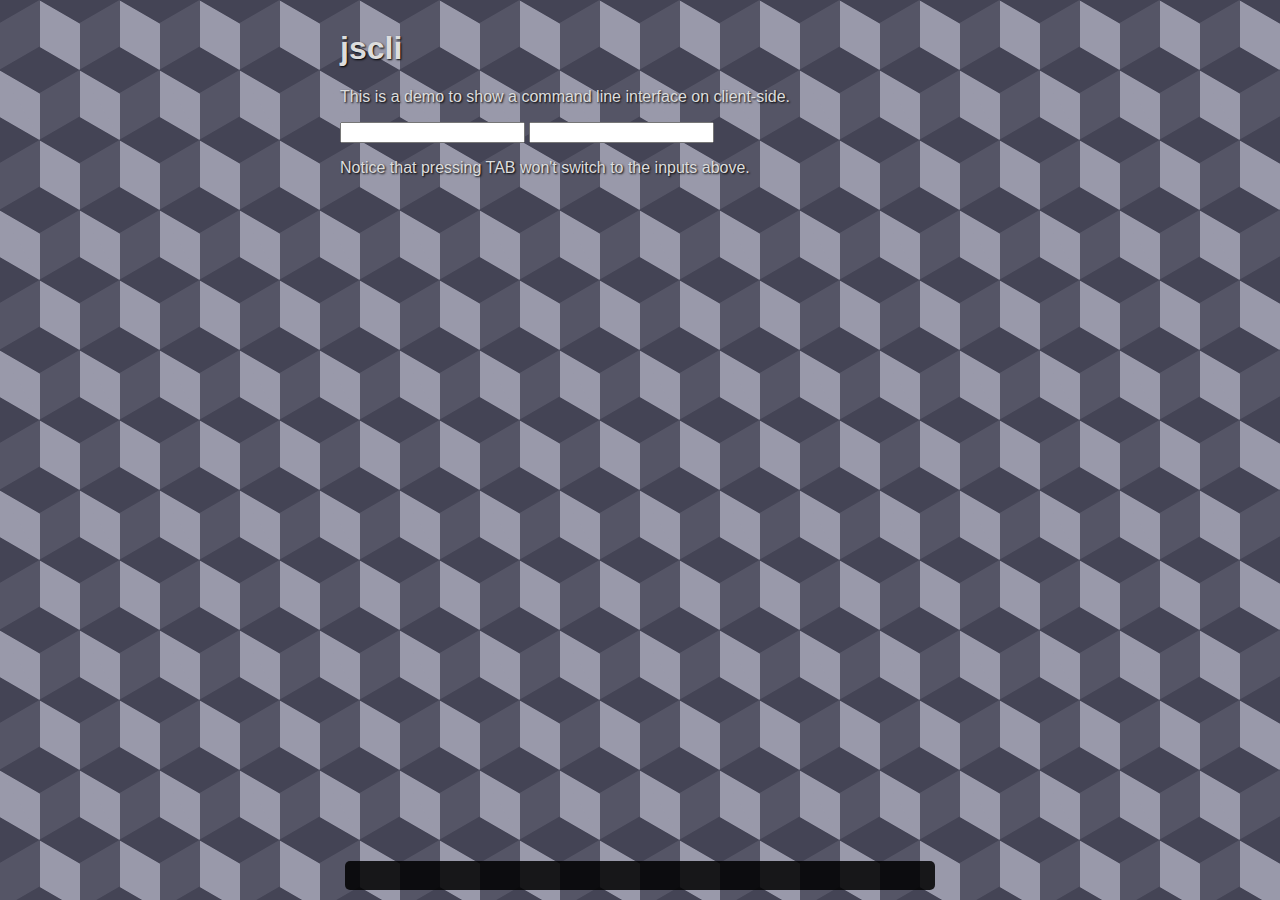
<file: index.html>
<!DOCTYPE html>
<meta charset="utf-8">
<title>jscli - a simple interactive console framework</title>

<!-- include jscli -->
<link rel="stylesheet" href="css/jscli.css"/>
<script src="js/jscli.js"></script>

<!-- some example stuff -->
<script>
window.addEventListener('load', function () {
    // save the old console.log
    var console_log = console.log

    // create a custom console.log that prints on our console
    var jscli_log = function(msg) { jscli.print('<span>' + msg + '</span>') }

    // an example setup function
    jscli.eval = function (input) {
        // activate our custom print
        console.log = jscli_log
        // echo back the entered input (this is not automatic because it may not be desired)
        jscli.print('<span>' + input + '</span>')
        try {
            // we could do anything with our input, as an example we use eval to build a javascript console
            jscli.print('<span class="success">' + String(window.eval(input)) + '</span>')
        } catch (err) {
            // if something went wrong we print it with an error class
            jscli.print('<span class="error">' + err.message + '</span>')
        }
        // restore the original console.log
        console.log = console_log
    }
}, false)
</script>
<style>
    body {
        /*
         * some cool background pattern by Lea Verou
         * http://lea.verou.me/css3patterns/
         *
         */
        background-color:#556;
        background-image: linear-gradient(30deg, #445 12%, transparent 12.5%, transparent 87%, #445 87.5%, #445),
        linear-gradient(150deg, #445 12%, transparent 12.5%, transparent 87%, #445 87.5%, #445),
        linear-gradient(30deg, #445 12%, transparent 12.5%, transparent 87%, #445 87.5%, #445),
        linear-gradient(150deg, #445 12%, transparent 12.5%, transparent 87%, #445 87.5%, #445),
        linear-gradient(60deg, #99a 25%, transparent 25.5%, transparent 75%, #99a 75%, #99a), 
        linear-gradient(60deg, #99a 25%, transparent 25.5%, transparent 75%, #99a 75%, #99a);
        background-size:80px 140px;
        background-position: 0 0, 0 0, 40px 70px, 40px 70px, 0 0, 40px 70px;
    }
    /* super stylish success and error colors */
    .error {color: #F66}
    .success {color: #6F6}
    /* this style is not for the console but for the text */
    .container {
        margin: 30px auto 30px;
        width: 600px;
        color: #ddd;
        font-family: sans-serif;
        text-shadow: 1px 1px 2px #000;
    }
</style>

<!-- TODO: write more info here -->
<div class="container">
<h1>jscli</h1>
<p>This is a demo to show a command line interface on client-side.</p>
<input> <input>
<p>Notice that pressing TAB won't switch to the inputs above.</p>
</div>

<!-- the console itself -->
<div class="jscli-container"><div id="wrap" class="jscli-wrap">
<output id="output" class="jscli"></output>
<input id="input" class="jscli" autofocus>
</div></div>
</file>
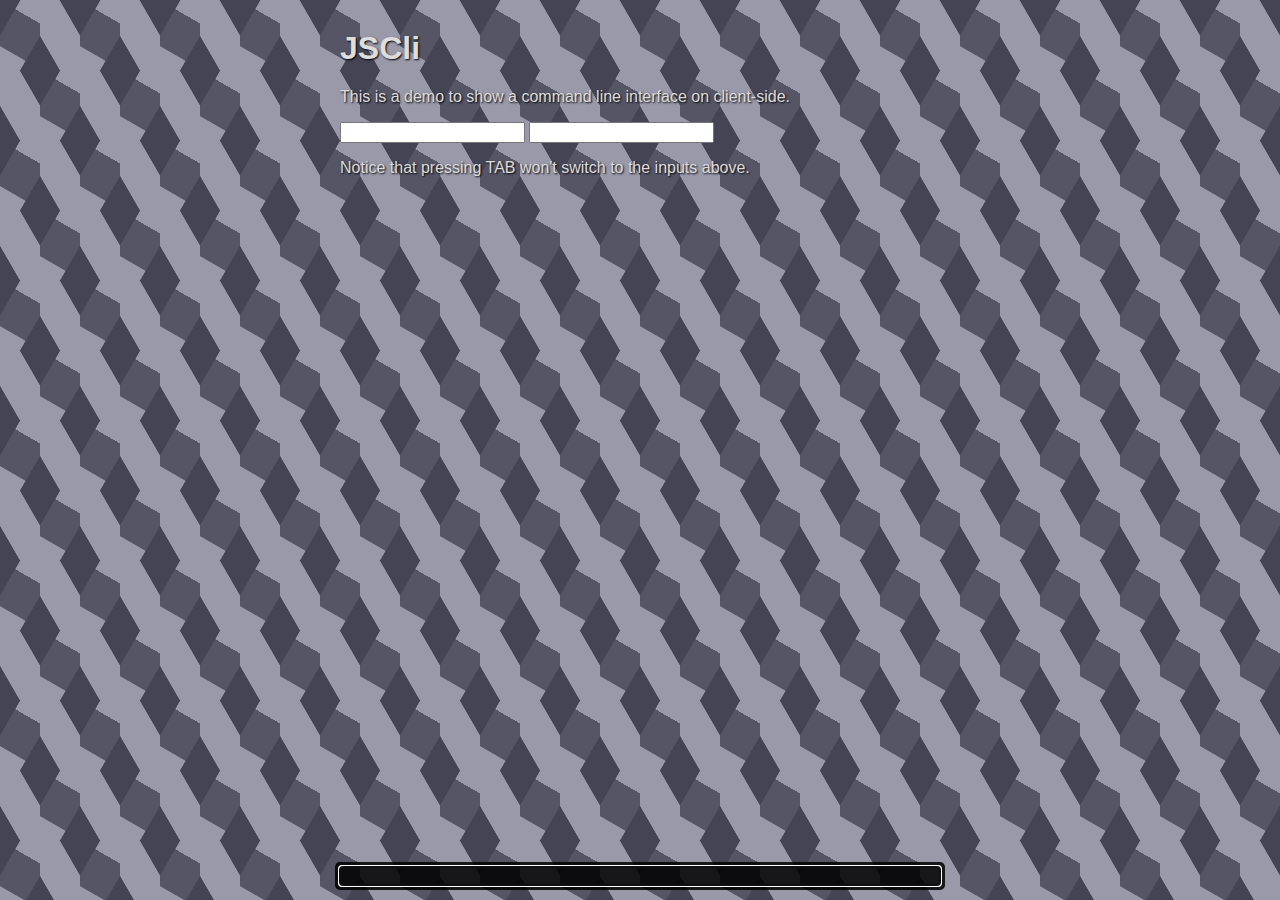
<file: jscli.html>
<!DOCTYPE html>
<meta charset="utf-8">
<title>jscli</title>

<!--
This code is being written fast, therefore some refactoring will be
needed in the near future.
-->

<!-- demo style -->
<link rel="stylesheet" href="demo.css"/>

<style>
.jscli {
    background: transparent;
    color: white;
    border: none;
    font-family: monospace;
    font-size: 14px;
    display: block;
    width: 100%;
    box-sizing: border-box;
    overflow-y: auto;
    white-space: pre-wrap;
    max-height: 90px;
    margin: 0;
}
.jscli-wrap {
    background: rgba(0,0,0,.85);
    padding: 5px;
    border-radius: 5px;
    width: 600px;
    margin: 0 auto 0;
}
.jscli-container {
    position: fixed;
    bottom: 10px;
    width: 100%;
    left: 0;
    right: 0;
}
</style>

<script>
// print string to the output
function print(str) {
    document.getElementById('output').innerHTML+= str + '\n'
}
// clear the output
function clear() {
    document.getElementById('output').innerHTML = ''
}
// this will init jscli
function init() {
    function focusInput() {
        document.getElementById('input').focus()
    }
    // when clicking output focus should go to the input
    document.getElementById('output').addEventListener('focus', focusInput, false)
    document.getElementById('wrap').addEventListener('click', focusInput, false)

    // we should capture tab, enter and maybe some other keys
    document.getElementById('input').addEventListener('keydown', function (e) {
        //http://www.cambiaresearch.com/articles/15/javascript-char-codes-key-codes
        var TABKEY = 9;
        var ENTERKEY = 13;
        switch(e.keyCode) {
        case TABKEY:
            //TODO: autocomplete
            this.value += 'TABKEY'//demo
            // prevent losing focus
            e.preventDefault()
            break
        case ENTERKEY:
            var expression = this.value
            this.value = ''
            //TODO: parse and execute
            print(expression)
            // autoscroll output area
            output.scrollTop = output.scrollHeight - output.clientHeight
            // prevent inputing \n
            e.preventDefault()
            break
        }
    }, false)
}
// we should init when window loads
window.addEventListener('load', init)
</script>

<!-- demo info-->
<div class="container">
<h1>JSCli</h1>
<p>This is a demo to show a command line interface on client-side.</p>
<input> <input>
<p>Notice that pressing TAB won't switch to the inputs above.</p>
</div>

<!-- the cli itself -->
<div class="jscli-container"><div id="wrap" class="jscli-wrap">
<pre id="output" class="jscli"></pre>
<input id="input" class="jscli" autofocus>
</div></div>
</file>
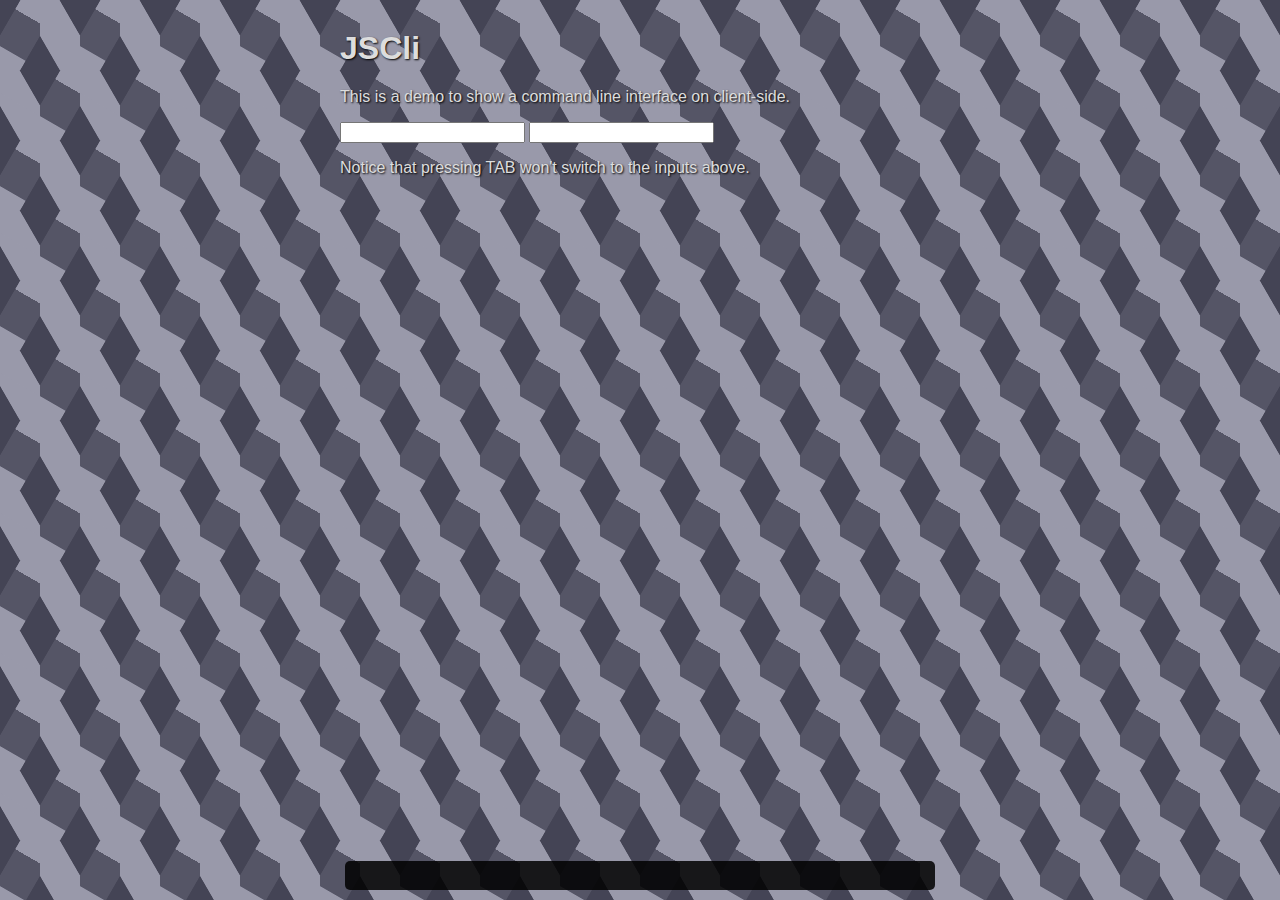
<file: exmples/demo.html>
<!DOCTYPE html>
<meta charset="utf-8">
<title>jscli</title>

<!--
This code is being written fast, therefore some refactoring will be
needed in the near future.
-->

<!-- the jscli -->
<link rel="stylesheet" href="../css/jscli.css"/>
<script src="../js/jscli.js"></script>

<link rel="stylesheet" href="demo.css"/>
<script src="jquery-1.7.2.min.js"></script>
<script>
window.addEventListener('load', function () {
    jscli.eval = function (input) {
        var output
        try {
            return $('<div>').html($('<span>').html(input).after($('<br>').after($('<span class="success">').html(String(window.eval(input)))))).html()
        } catch (err) {
            return $('<div>').html($('<span>').html(input).after($('<br>').after($('<span class="error">').html(err.message)))).html()
        }
    }
}, false)
</script>

<!-- demo info-->
<div class="container">
<h1>JSCli</h1>
<p>This is a demo to show a command line interface on client-side.</p>
<input> <input>
<p>Notice that pressing TAB won't switch to the inputs above.</p>
</div>

<!-- the cli itself -->
<div class="jscli-container"><div id="wrap" class="jscli-wrap">
<div id="output" class="jscli"></div>
<input id="input" class="jscli" autofocus>
</div></div>
</file>
<file: css/jscli.css>
@import url(http://fonts.googleapis.com/css?family=Droid+Sans+Mono);
/* line 8, ../sass/jscli.sass */
.jscli {
  background: transparent;
  color: white;
  border: none;
  font-family: "Droid Sans Mono", monospace;
  font-size: 14px;
  line-height: 18px;
  display: block;
  width: 100%;
  box-sizing: border-box;
  overflow-y: auto;
  white-space: pre-wrap;
  max-height: 121px;
  margin: 0;
}
/* line 22, ../sass/jscli.sass */
.jscli#input {
  height: 19px;
  outline: none;
}

/* line 26, ../sass/jscli.sass */
.jscli-wrap {
  background: rgba(0, 0, 0, 0.85);
  padding: 5px;
  border-radius: 5px;
  width: 590px;
  max-width: 100%;
  box-sizing: border-box;
  margin: 0 auto 0;
}

/* line 35, ../sass/jscli.sass */
.jscli-container {
  position: fixed;
  bottom: 10px;
  width: 100%;
  left: 0;
  right: 0;
}
</file>
<file: demo.css>
body {
    background-color: #556;
    background-image:
        linear-gradient(60deg, #445 12%, transparent 12.5%, transparent 87%, #445 87.5%, #445),
        linear-gradient(-60deg, #445 12%, transparent 12.5%, transparent 87%, #445 87.5%, #445),
        linear-gradient(60deg, #445 12%, transparent 12.5%, transparent 87%, #445 87.5%, #445),
        linear-gradient(-60deg, #445 12%, transparent 12.5%, transparent 87%, #445 87.5%, #445),
        linear-gradient(30deg, #99a 25%, transparent 25.5%, transparent 75%, #99a 75%, #99a), 
        linear-gradient(30deg, #99a 25%, transparent 25.5%, transparent 75%, #99a 75%, #99a);
    background-image:
        -o-linear-gradient(60deg, #445 12%, transparent 12.5%, transparent 87%, #445 87.5%, #445),
        -o-linear-gradient(-60deg, #445 12%, transparent 12.5%, transparent 87%, #445 87.5%, #445),
        -o-linear-gradient(60deg, #445 12%, transparent 12.5%, transparent 87%, #445 87.5%, #445),
        -o-linear-gradient(-60deg, #445 12%, transparent 12.5%, transparent 87%, #445 87.5%, #445),
        -o-linear-gradient(30deg, #99a 25%, transparent 25.5%, transparent 75%, #99a 75%, #99a), 
        -o-linear-gradient(30deg, #99a 25%, transparent 25.5%, transparent 75%, #99a 75%, #99a);
    background-size: 80px 140px;
    background-position: 0 0, 0 0, 40px 70px, 40px 70px, 0 0, 40px 70px;
}

.container {
    margin: 30px auto 30px;
    width: 600px;
    color: #ddd;
    font-family: sans-serif;
    text-shadow: 1px 1px 2px #000;
}
</file>
<file: exmples/demo.css>
body {
    background-color: #556;
    background-image:
        linear-gradient(60deg, #445 12%, transparent 12.5%, transparent 87%, #445 87.5%, #445),
        linear-gradient(-60deg, #445 12%, transparent 12.5%, transparent 87%, #445 87.5%, #445),
        linear-gradient(60deg, #445 12%, transparent 12.5%, transparent 87%, #445 87.5%, #445),
        linear-gradient(-60deg, #445 12%, transparent 12.5%, transparent 87%, #445 87.5%, #445),
        linear-gradient(30deg, #99a 25%, transparent 25.5%, transparent 75%, #99a 75%, #99a), 
        linear-gradient(30deg, #99a 25%, transparent 25.5%, transparent 75%, #99a 75%, #99a);
    background-image:
        -o-linear-gradient(60deg, #445 12%, transparent 12.5%, transparent 87%, #445 87.5%, #445),
        -o-linear-gradient(-60deg, #445 12%, transparent 12.5%, transparent 87%, #445 87.5%, #445),
        -o-linear-gradient(60deg, #445 12%, transparent 12.5%, transparent 87%, #445 87.5%, #445),
        -o-linear-gradient(-60deg, #445 12%, transparent 12.5%, transparent 87%, #445 87.5%, #445),
        -o-linear-gradient(30deg, #99a 25%, transparent 25.5%, transparent 75%, #99a 75%, #99a), 
        -o-linear-gradient(30deg, #99a 25%, transparent 25.5%, transparent 75%, #99a 75%, #99a);
    background-size: 80px 140px;
    background-position: 0 0, 0 0, 40px 70px, 40px 70px, 0 0, 40px 70px;
}

.container {
    margin: 30px auto 30px;
    width: 600px;
    color: #ddd;
    font-family: sans-serif;
    text-shadow: 1px 1px 2px #000;
}

.error {color: #F66}
.success {color: #6F6}
</file>
